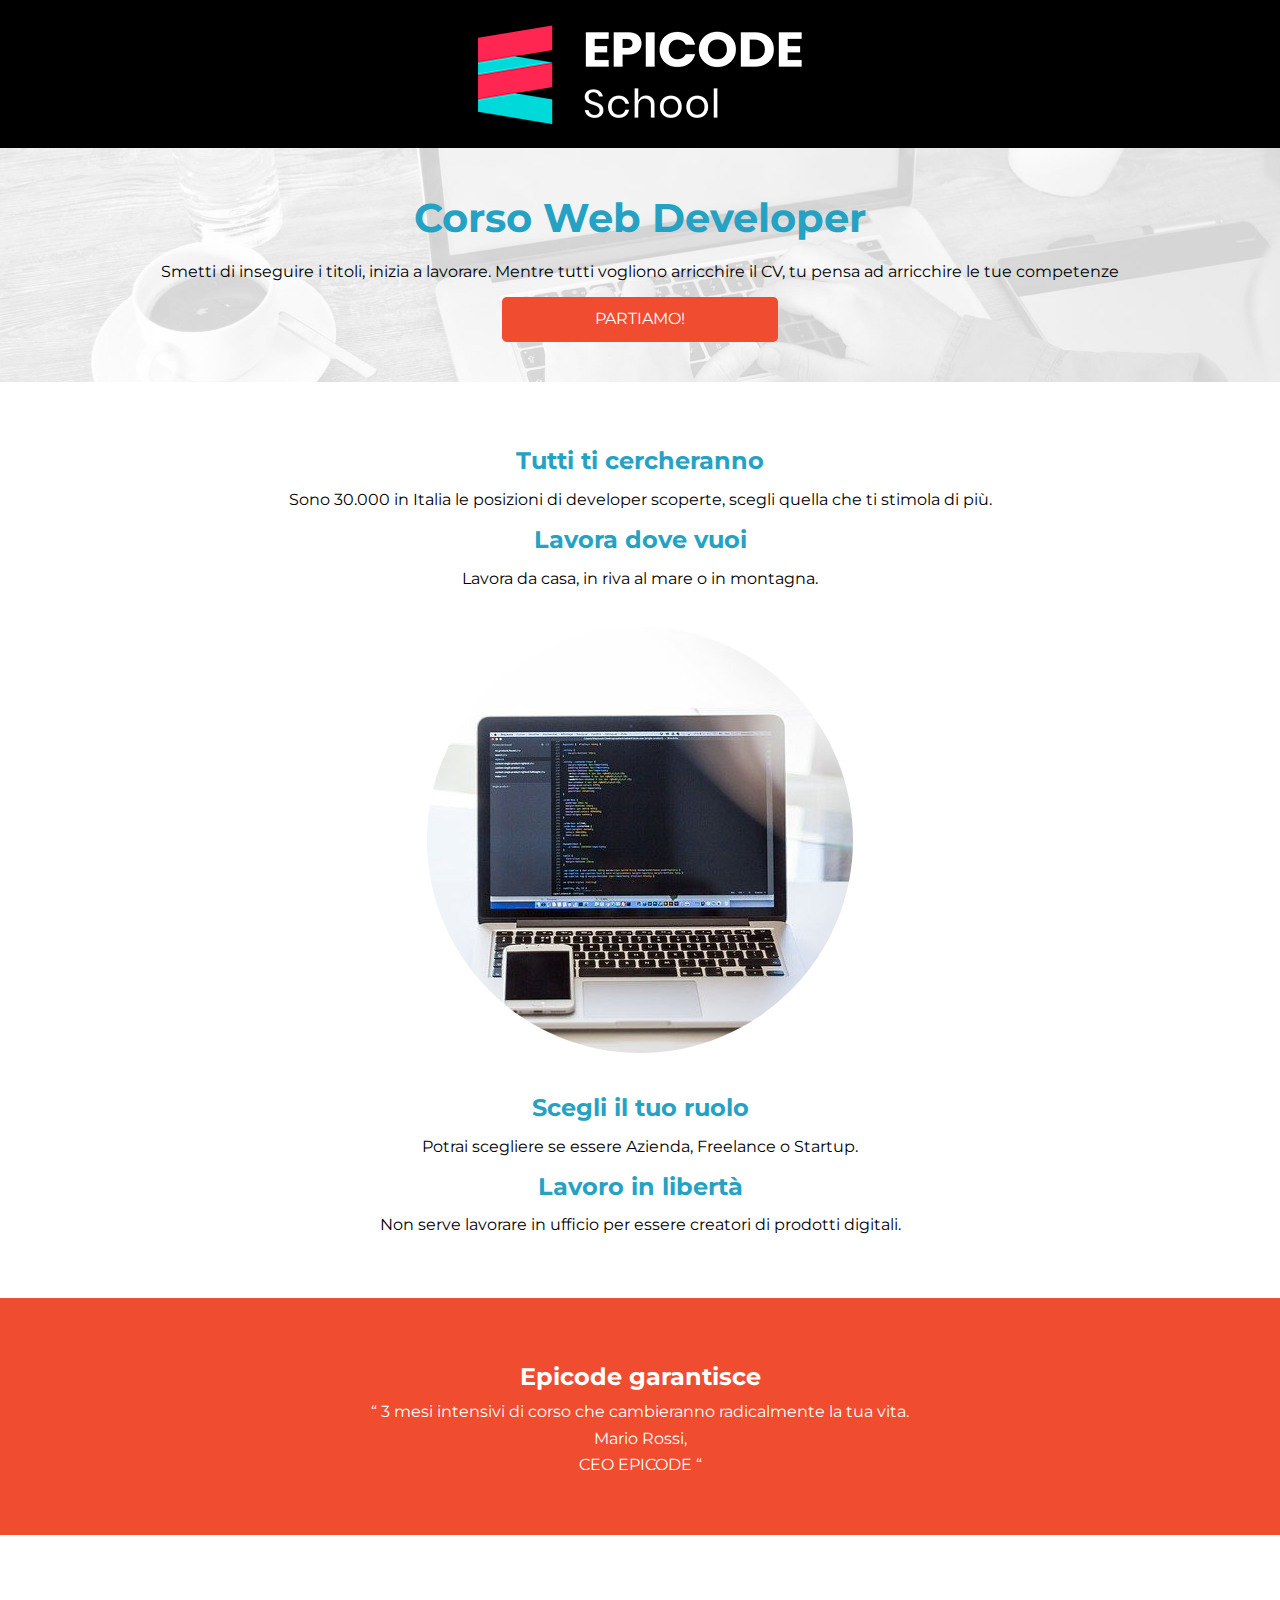
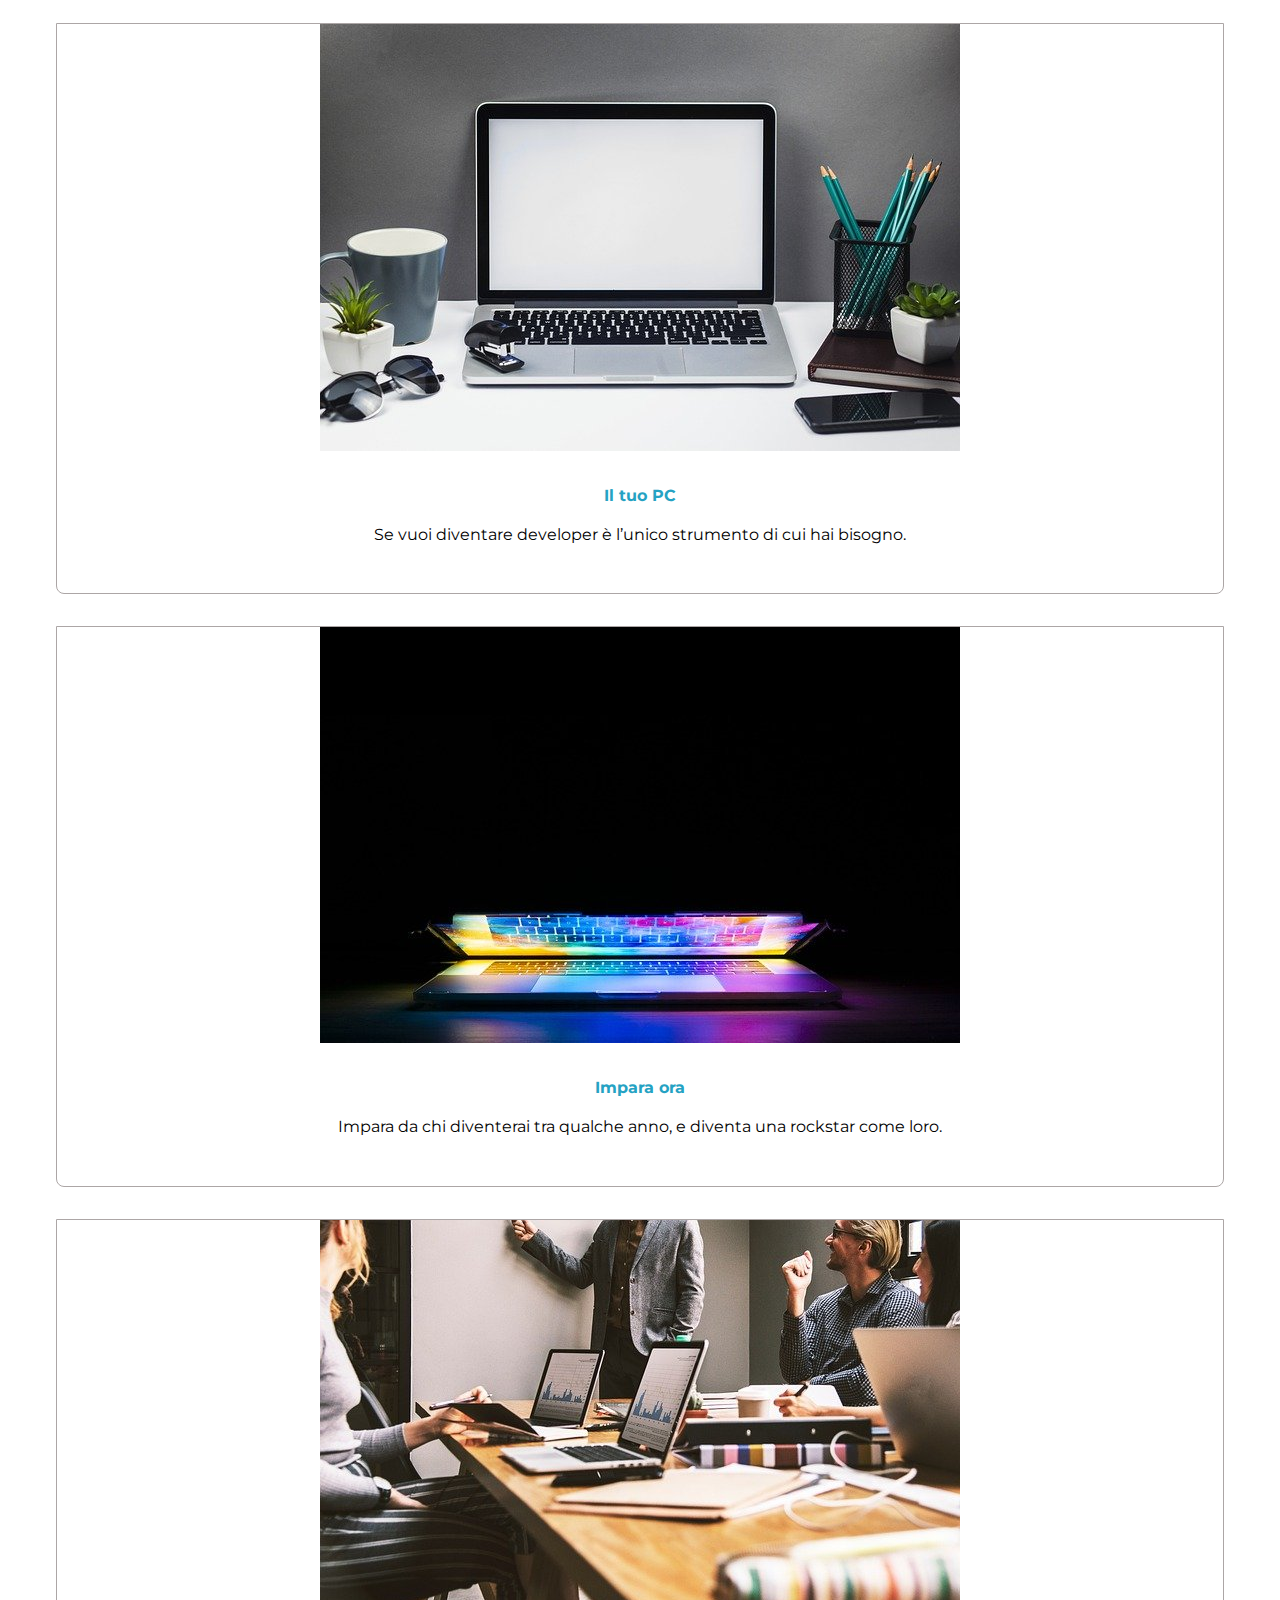
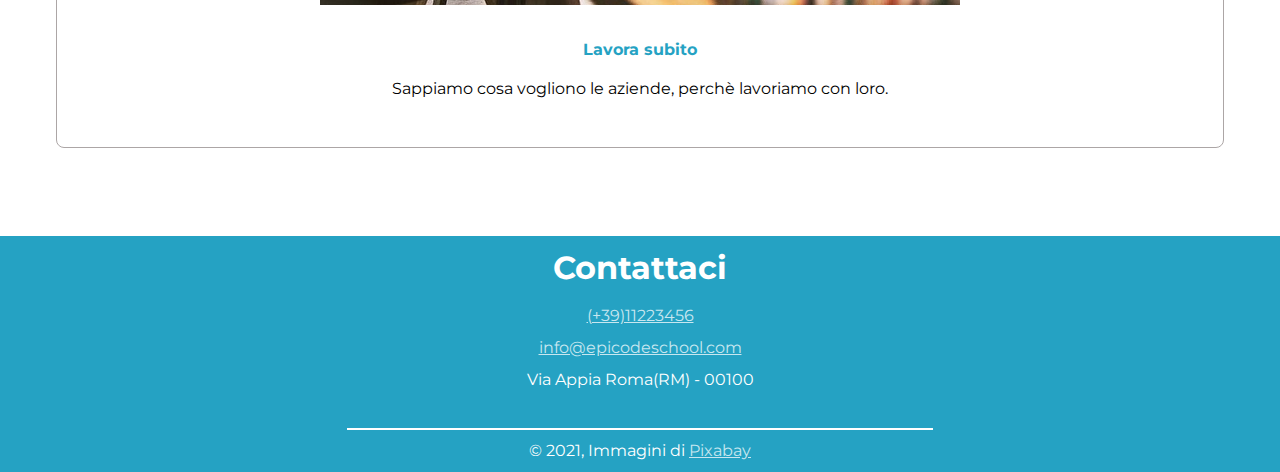
<file: index.html>
<!DOCTYPE html>
<html lang="it">

<head>
    <meta charset="UTF-8">
    <meta name="viewport" content="width=device-width, initial-scale=1.0">
    <meta name="description" content="Da zero a Epicode con i 
        corsi completi per diventare uno sviluppatore professionista in 3 mesi.">
        <link rel="stylesheet" href="https://cdnjs.cloudflare.com/ajax/libs/font-awesome/6.6.0/css/all.min.css" 
              integrity="sha512-Kc323vGBEqzTmouAECnVceyQqyqdsSiqLQISBL29aUW4U/M7pSPA/gEUZQqv1cwx4OnYxTxve5UMg5GT6L4JJg==" 
              crossorigin="anonymous" 
              referrerpolicy="no-referrer" />
        <link rel="preconnect" href="https://fonts.googleapis.com">
        <link rel="preconnect" href="https://fonts.gstatic.com" crossorigin>
        <link href="https://fonts.googleapis.com/css2?family=Montserrat:ital,wght@0,100..900;1,100..900&family=Poppins:ital,wght@0,100;0,200;0,300;0,400;0,500;0,600;0,700;0,800;0,900;1,100;1,200;1,300;1,400;1,500;1,600;1,700;1,800;1,900&display=swap"
               rel="stylesheet">
    <link rel="stylesheet" href="css/reset.css">
    <link rel="stylesheet" href="css/style.css">
    <title>Corso Web Developer - Epicode School</title>
</head>

<body>
    <header>
        <nav class="menu-mobile">
            <img src="./images/logo.png" alt="Logo Epicode School" class="logo-mobile" />
        </nav>
    </header>
    <main>
        <section class="section-mobile">
            <h1>Corso Web Developer</h1>
            <p>Smetti di inseguire i titoli, inizia a lavorare.
                Mentre tutti vogliono arricchire il CV, tu pensa ad
                arricchire le tue competenze
            </p>
            <a href="javascript:void(0)" class="btnCTA">
                PARTIAMO!
            </a>
        </section>
        <article class="section-mobile">
                <h4>Tutti ti cercheranno</h4>
                <p>
                    Sono 30.000 in Italia le posizioni di developer scoperte,
                    scegli quella che ti stimola di più.
                </p>
                <h4>Lavora dove vuoi</h4>
                <p>
                    Lavora da casa, in riva al mare o in montagna.
                </p>
                <img src="images/notebook.jpg" class="photo-mobile" alt="Epicode notebook" />
                    <h4>Scegli il tuo ruolo</h4>
                       <p>
                         Potrai scegliere se essere Azienda, Freelance o Startup.
                      </p>
                   <h4>Lavoro in libertà</h4>
                    <p>
                       Non serve lavorare in ufficio per essere creatori di prodotti digitali.
                   </p>
        </article>
        <section class="section-mobile red">
                <h4 class="white">Epicode garantisce</h4>
                <blockquote class="quote-mobile white">
                    3 mesi intensivi di corso che cambieranno radicalmente la tua vita.<br />
                    <cite>Mario Rossi, <br /> CEO EPICODE</cite>
                </blockquote>
        </section>
        <aside class="section-mobile">
             <div class="cards">
                <div class="img-cards">
             <img src="images/foto1.jpg" class="photo-mobile" alt="Epicode Content 1"  />
                </div>
                  <h4>Il tuo PC</h4>
                     <p>Se vuoi diventare developer è l’unico
                        strumento di cui hai bisogno.
                    </p>
                </div>
                    <div class="cards">
                        <div class="img-cards">
                       <img src="images/foto2.jpg" class="photo-mobile" alt="Epicode Content 2" />
                        </div>
                         <h4>Impara ora</h4>
                            <p>Impara da chi diventerai tra qualche anno,
                             e diventa una rockstar come loro.
                         </p>
                    </div>
            <div class="cards">
                <div class="img-cards">
                <img src="images/foto3.jpg" class="photo-mobile" alt="Epicode Content 3" />
                 </div>
                   <h4>Lavora subito</h4>
                       <p>Sappiamo cosa vogliono le aziende,
                          perchè lavoriamo con loro.
                      </p>
            </div>
        </aside>
    </main>
        <footer class="footer-mobile">
                <h2 class="white">
                    Contattaci
                </h2>
                <i class="fa-solid fa-square-phone"></i>
                     <a href="tel:3911223456">
                        (+39)11223456
                    </a>
                 <p>
                    <i class="fa-solid fa-square-envelope"></i>
                        <a href="mailto:info@epicodeschool.com">
                        info@epicodeschool.com
                    </a>
                    <br />
                    <i class="fa-solid fa-square-arrow-up-right"></i>
                    Via Appia Roma(RM) - 00100
                </p>
            </div>
            <br />
            <div class="copyright-mobile">
                <p>&copy; 2021, Immagini di
                    <a href="https://www.pixabay.com">
                        Pixabay
                    </a>
                </p>
            </div>
        </footer>
</body>

</html>
</file>
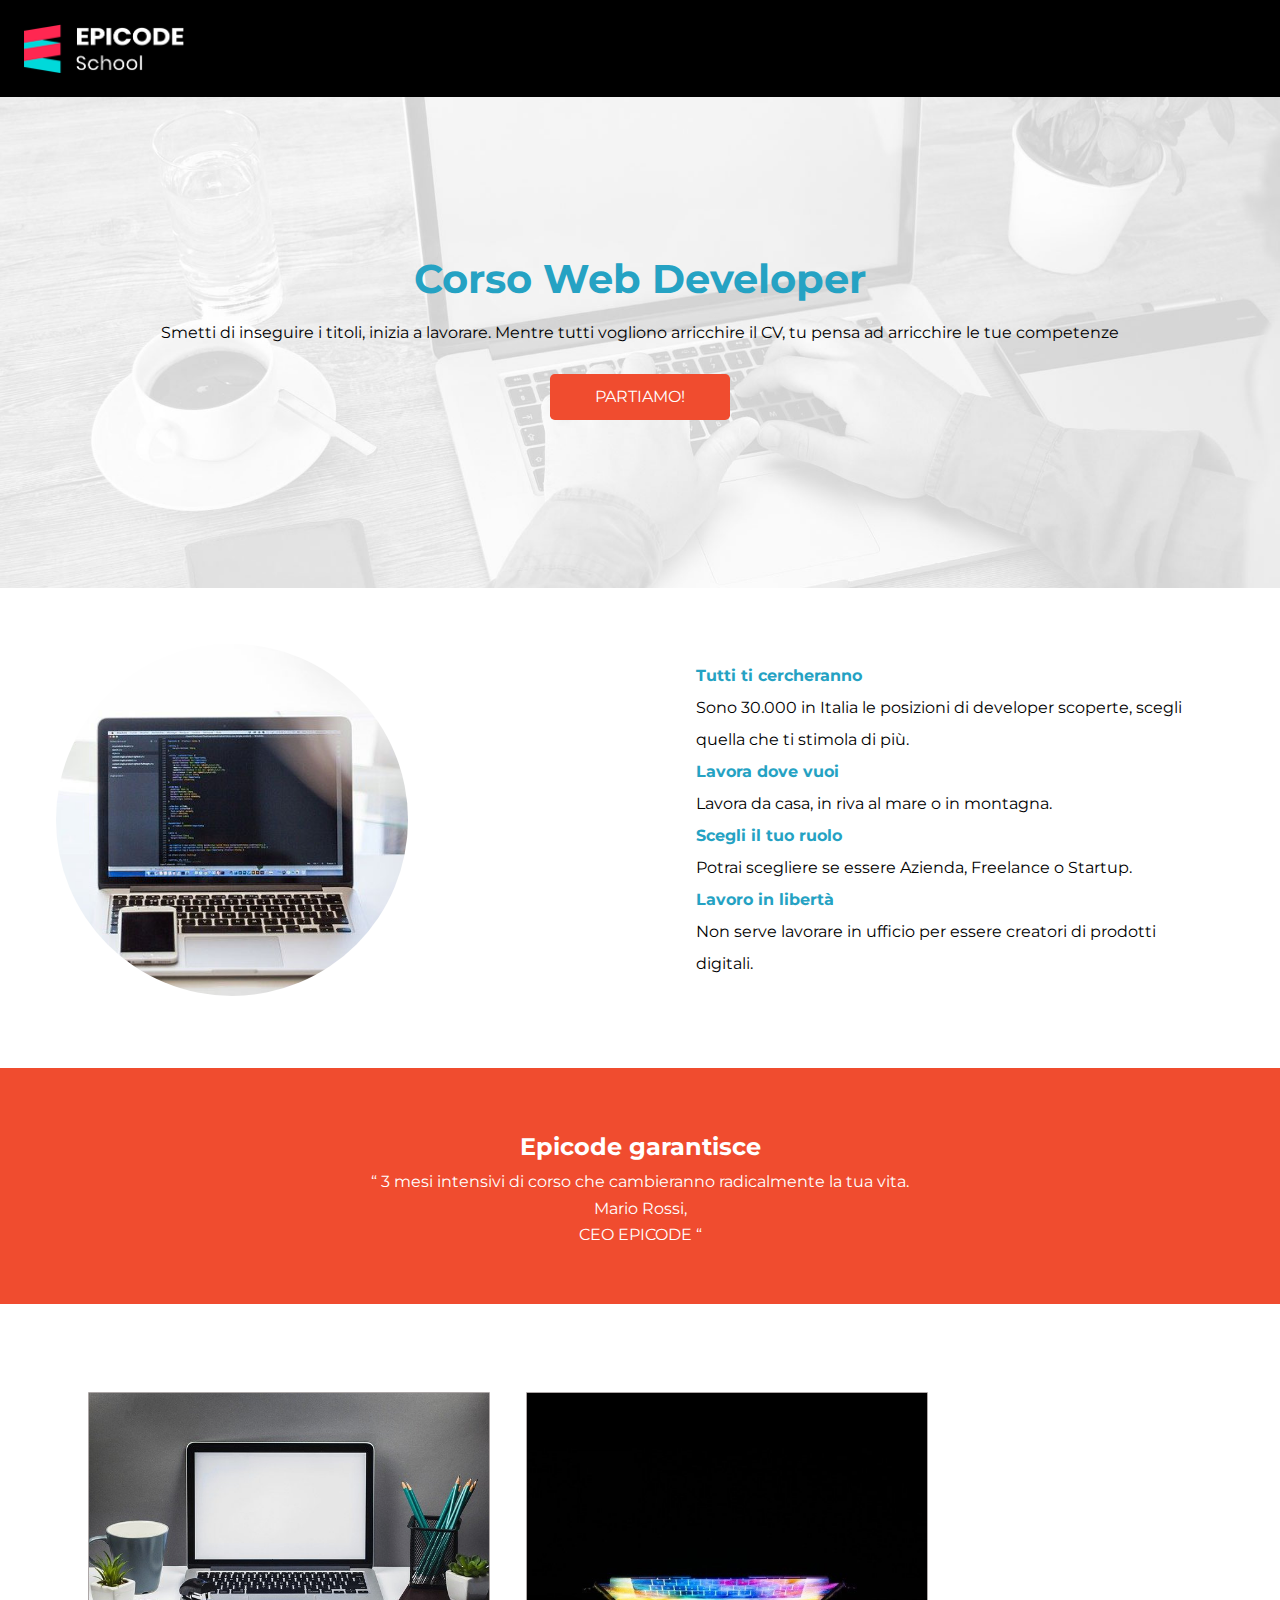
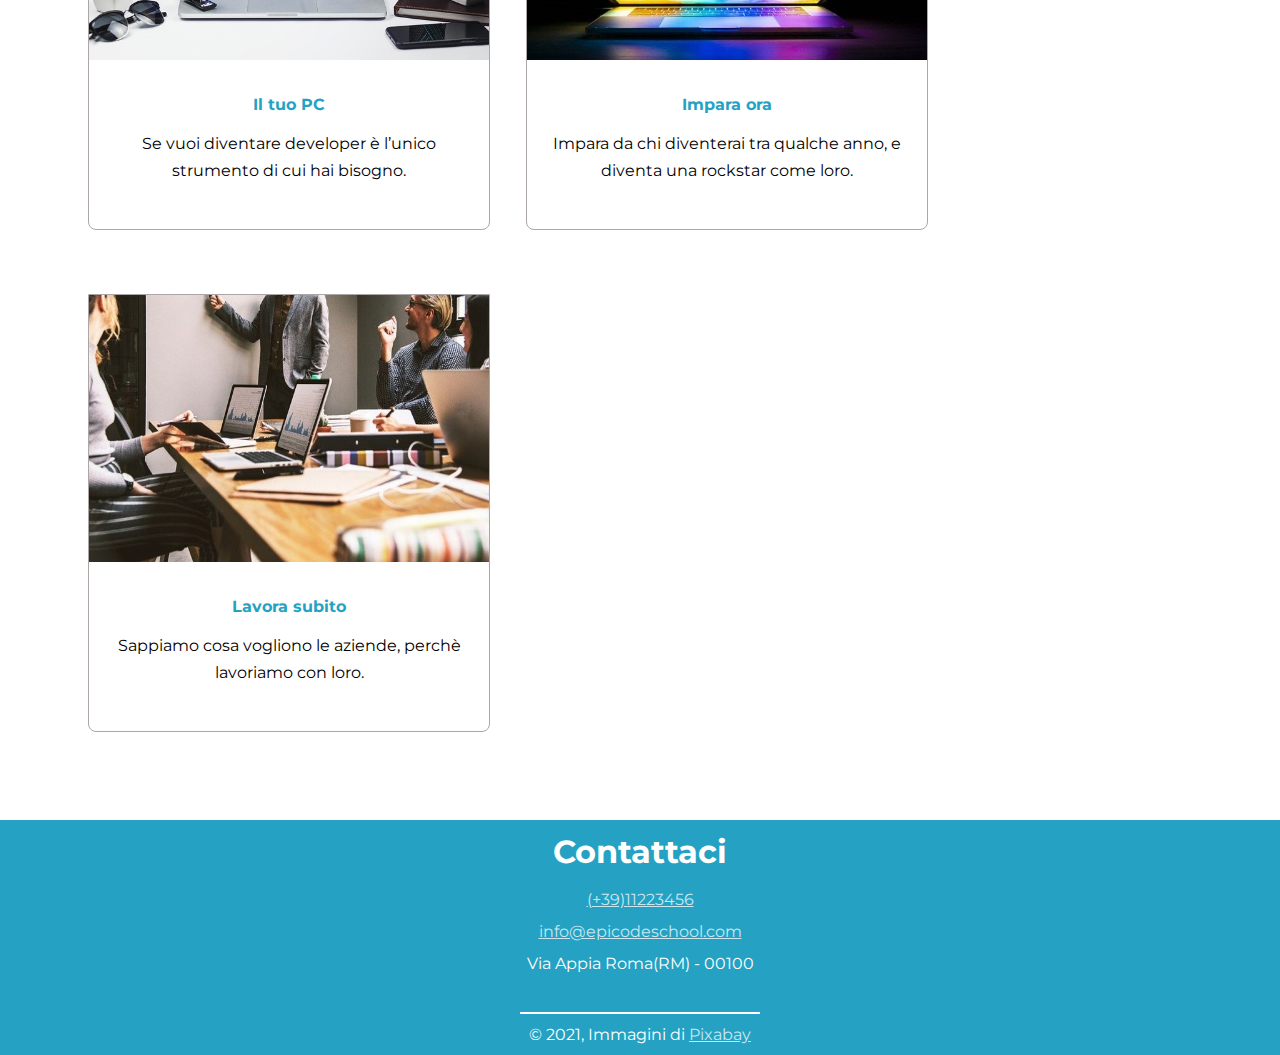
<file: index-desktop.html>
<!DOCTYPE html>
<html lang="it">

<head>
    <meta charset="UTF-8">
    <meta name="viewport" content="width=device-width, initial-scale=1.0">
    <meta name="description" content="Da zero a Epicode con i 
        corsi completi per diventare uno sviluppatore professionista in 3 mesi.">
        <link rel="stylesheet" href="https://cdnjs.cloudflare.com/ajax/libs/font-awesome/6.6.0/css/all.min.css" 
              integrity="sha512-Kc323vGBEqzTmouAECnVceyQqyqdsSiqLQISBL29aUW4U/M7pSPA/gEUZQqv1cwx4OnYxTxve5UMg5GT6L4JJg==" 
              crossorigin="anonymous" 
              referrerpolicy="no-referrer" />
        <link rel="preconnect" href="https://fonts.googleapis.com">
        <link rel="preconnect" href="https://fonts.gstatic.com" crossorigin>
        <link href="https://fonts.googleapis.com/css2?family=Montserrat:ital,wght@0,100..900;1,100..900&family=Poppins:ital,wght@0,100;0,200;0,300;0,400;0,500;0,600;0,700;0,800;0,900;1,100;1,200;1,300;1,400;1,500;1,600;1,700;1,800;1,900&display=swap"
               rel="stylesheet">
    <link rel="stylesheet" href="css/reset.css">
    <link rel="stylesheet" href="css/style-desktop.css">
    <title>Corso Web Developer - Epicode School</title>
</head>

<body>
    <header>
        <nav class="menu-mobile">
            <img src="./images/logo.png" alt="Logo Epicode School" class="logo-mobile" />
        </nav>
    </header>
    <main>
        <section class="section-mobile">
            <h1>Corso Web Developer</h1>
            <p>Smetti di inseguire i titoli, inizia a lavorare.
                Mentre tutti vogliono arricchire il CV, tu pensa ad
                arricchire le tue competenze
            </p>
            <a href="javascript:void(0)" class="btnCTA">
                PARTIAMO!
            </a>
        </section>
        <article class="section-mobile">
            <img src="images/notebook.jpg" class="photo-mobile" alt="Epicode notebook" />
             <div class="section-content-desktop">
                <h4>Tutti ti cercheranno</h4>
                <p>
                    Sono 30.000 in Italia le posizioni di developer scoperte,
                    scegli quella che ti stimola di più.
                </p>
                <h4>Lavora dove vuoi</h4>
                <p>
                    Lavora da casa, in riva al mare o in montagna.
                </p>
                    <h4>Scegli il tuo ruolo</h4>
                       <p>
                         Potrai scegliere se essere Azienda, Freelance o Startup.
                      </p>
                   <h4>Lavoro in libertà</h4>
                    <p>
                       Non serve lavorare in ufficio per essere creatori di prodotti digitali.
                   </p>
                </div>
        </article>
        <section class="section-mobile red">
                <h4 class="white">Epicode garantisce</h4>
                <blockquote class="quote-mobile white">
                    3 mesi intensivi di corso che cambieranno radicalmente la tua vita.<br />
                    <cite>Mario Rossi, <br /> CEO EPICODE</cite>
                </blockquote>
        </section>
        <aside class="section-mobile">
             <div class="cards">
                <div class="img-cards">
             <img src="images/foto1.jpg" class="photo-mobile" alt="Epicode Content 1"  />
                </div>
                  <h4>Il tuo PC</h4>
                     <p>Se vuoi diventare developer è l’unico
                        strumento di cui hai bisogno.
                    </p>
                </div>
                    <div class="cards">
                        <div class="img-cards">
                       <img src="images/foto2-desk.jpg" class="photo-mobile" alt="Epicode Content 2" />
                        </div>
                         <h4>Impara ora</h4>
                            <p>Impara da chi diventerai tra qualche anno,
                             e diventa una rockstar come loro.
                         </p>
                    </div>
            <div class="cards">
                <div class="img-cards">
                <img src="images/foto3-desk.jpg" class="photo-mobile" alt="Epicode Content 3" />
                 </div>
                   <h4>Lavora subito</h4>
                       <p>Sappiamo cosa vogliono le aziende,
                          perchè lavoriamo con loro.
                      </p>
            </div>
        </aside>
    </main>
        <footer class="footer-mobile">
                <h2 class="white">
                    Contattaci
                </h2>
                <i class="fa-solid fa-square-phone"></i>
                     <a href="tel:3911223456">
                        (+39)11223456
                    </a>
                 <p>
                    <i class="fa-solid fa-square-envelope"></i>
                        <a href="mailto:info@epicodeschool.com">
                        info@epicodeschool.com
                    </a>
                    <br />
                    <i class="fa-solid fa-square-arrow-up-right"></i>
                    Via Appia Roma(RM) - 00100
                </p>
            </div>
            <br />
            <div class="copyright-mobile">
                <p>&copy; 2021, Immagini di
                    <a href="https://www.pixabay.com">
                        Pixabay
                    </a>
                </p>
            </div>
        </footer>
</body>

</html>
</file>
<file: css/style.css>
body {
    background: #393d41 ;
    font-family: 'Montserrat', sans-serif;
    line-height: 1.65em;
}

header {
    background: black;
}

h1, h2, h4 {
    font-weight: bold;
    color:#25a2c3;
}

a {
    color: #c8e7f0;
}

.menu-mobile {
    max-width: 100vw;
}

.logo-mobile {
    max-width: 30%;
    margin: 0 auto;
    display: block;
    padding: 1.5em;
}

.section-mobile {
    background: white;
    padding: 3.5em;
}

.quote-mobile:before {
    content: "\201C";
}

.quote-mobile:after {
    content: "\201C";
}

main > .section-mobile:first-child {
    background-image: url('/images/banner.jpg');
    background-position: center;
    background-repeat: no-repeat;
    background-size: cover;
    padding: 2em;
}

.section-mobile:first-child > h1 {
    font-size: 2.5em;
    text-align: center;
    padding: 0.5em;
    line-height: 0.9em;
}

.section-mobile > h4 {
    font-size: 1.5em;
    text-align: center;
    padding: 0.5em;
    line-height: 0.9em;
}

.section-mobile > p {
    text-align: center;
    justify-content: center;
    padding:0.2em;
}

.btnCTA {
    background-color: #f04c2f;
    text-align: center;
    color: white;
    display: block;
    max-width: 20vw;
    margin: 0.5em auto;
    text-decoration: none;
    padding: 0.6em;
    border-radius: 0.3em;
}

.photo-mobile {
    max-width: 50vw;
    background-position: center;
    margin: 0 auto;
    display: block;
}

.cards {
    display: block;
    border: 1px solid #aca6a6;
    text-align: center;
    margin: 2em 0;
    padding: 0 0 2em;
    border-bottom-left-radius: 0.5em;
    border-bottom-right-radius: 0.5em;
}

.cards > p {
    padding: 0.8em;
}

.img-cards {
    width: 100%;
    margin: 0 0 2em 0;
}

.img-cards > .photo-mobile {
    max-width: 100%;
}
article .photo-mobile {
    border-radius: 50%;
    padding: 2em;
}

article .section-mobile {
    padding: 2em;
}

.red {
    background-color: #f04c2f;
}

.white {
    color: white;
}

.quote-mobile {
    display: block;
    text-align: center;
}

footer {
    background-color: #25a2c3;
    color: white;
}

.copyright-mobile {
    border-top: 2px solid white;
    padding: 0.3em;
    max-width: 45%;
    margin: 0 auto;
}

.footer-mobile  {
    text-align: center;
    line-height: 2em;
}

footer > h2 {
    font-size: 2em;
    padding: 0.5em;
}
</file>
<file: css/style-desktop.css>
body {
    background: #393d41 ;
    font-family: 'Montserrat', sans-serif;
    line-height: 1.65em;
}

header {
    background: black;
}

h1, h2, h4 {
    font-weight: bold;
    color:#25a2c3;
}

a {
    color: #c8e7f0;
}

.menu-mobile {
    max-width: 100vw;
}

.logo-mobile {
    max-width: 10em;
    display: block;
    padding: 1.5em;
}

.section-mobile {
    background: white;
    padding: 3.5em;
}

main > .section-mobile:first-child {
    background-image: url('/images/banner.jpg');
    background-position: center;
    background-repeat: no-repeat;
    background-size: cover;
    padding: 9em;
}

.section-mobile:first-child > h1 {
    font-size: 2.5em;
    text-align: center;
    padding: 0.5em;
    line-height: 0.9em;
}

.section-content-desktop {
    text-align: left;
    padding: 1em 2em 0 0em;
    max-width: 80em;
    line-height: 2em;
    margin: 0 0 2em 40em;
}

.quote-mobile:before {
    content: "\201C";
}

.quote-mobile:after {
    content: "\201C";
}

.section-mobile > h4 {
    font-size: 1.5em;
    text-align: center;
    padding: 0.5em;
    line-height: 0.9em;
}

.section-mobile > p {
    text-align: center;
    justify-content: center;
    padding:0.2em;
}

.btnCTA {
    background-color: #f04c2f;
    text-align: center;
    color: white;
    display: block;
    max-width: 20vw;
    margin: 1.5em auto;
    text-decoration: none;
    padding: 0.6em;
    border-radius: 0.3em;
    width: 10em;
}

.photo-mobile {
    max-width: 50vw;
    background-position: center;
    margin: 0 auto;
    display: block;
}

.cards {
    display: inline-block;
    border: 1px solid #aca6a6;
    text-align: center;
    margin: 2em 0 2em 2em;
    padding: 0 0 2em;
    border-bottom-left-radius: 0.5em;
    border-bottom-right-radius: 0.5em;
    max-width: 25em;
}

.cards > p {
    padding: 0.8em;
}

.img-cards {
    width: 100%;
    margin: 0 0 2em 0;
}

.img-cards > .photo-mobile {
    max-width: 100%;
}
article .photo-mobile {
    border-radius: 50%;
    padding: 0em 0 0;
    display: block;
    float: left;
    margin: 0em 0 4em auto;
    max-width: 22em;
}

article .section-mobile {
    padding: 2em;
    text-align: right;
}

.red {
    background-color: #f04c2f;
}

.white {
    color: white;
}

.quote-mobile {
    display: block;
    text-align: center;
}

footer {
    background-color: #25a2c3;
    color: white;
}

.copyright-mobile {
    border-top: 2px solid white;
    padding: 0.3em;
    max-width: 18%;
    margin: 0 auto;
}

.footer-mobile  {
    text-align: center;
    line-height: 2em;
}

footer > h2 {
    font-size: 2em;
    padding: 0.5em;
}
</file>
